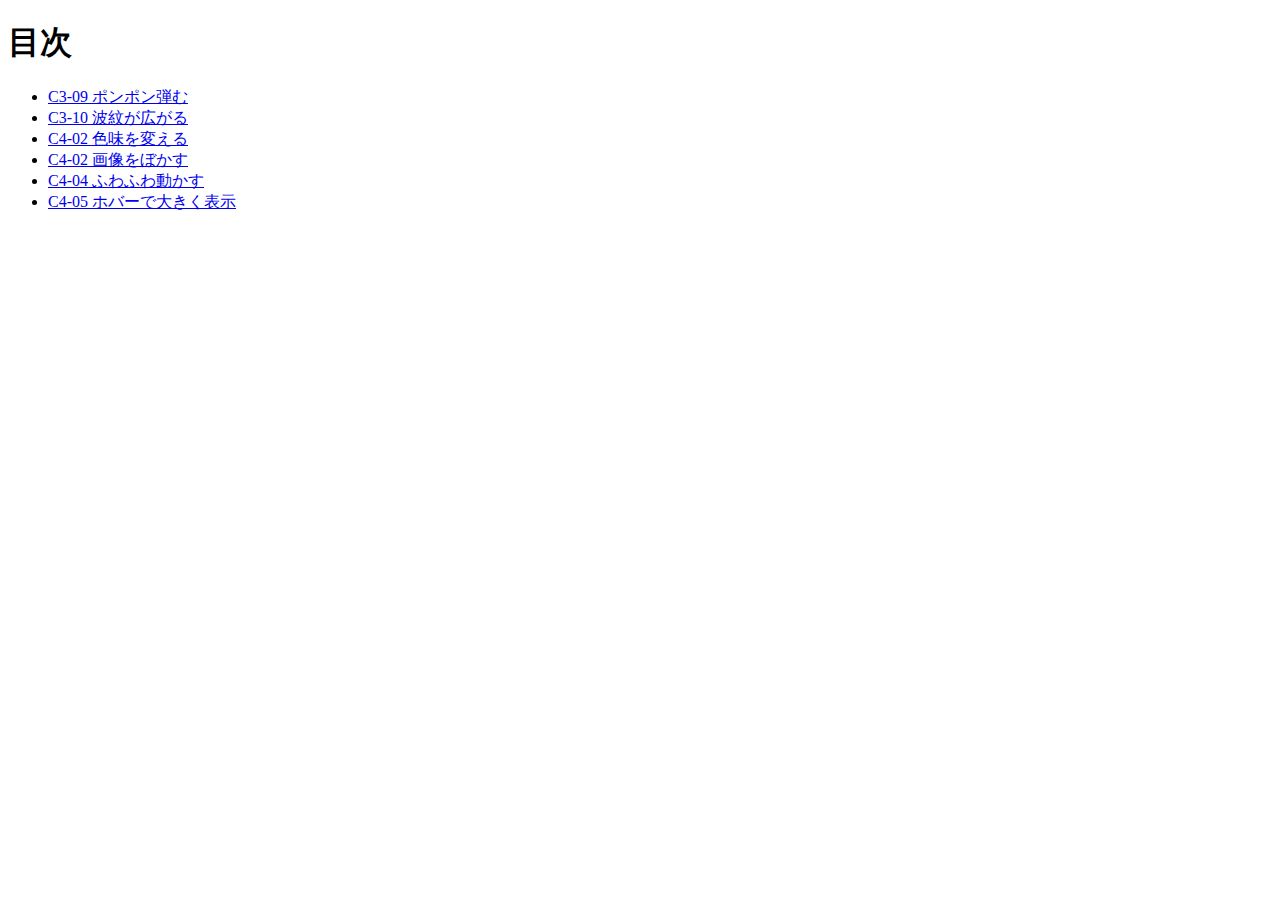
<file: index.html>
<!DOCTYPE html>
<html lang="">
<head>
  <meta charset="UTF-8">
  <title>20251128-js</title>
</head>
<body>
  <h1>目次</h1>
  <ul>
    <li><a href="C3-09/index.html">C3-09 ポンポン弾む</a></li>
    <li><a href="C3-10/index.html">C3-10 波紋が広がる</a></li>
    <li><a href="C4-02/index.html">C4-02 色味を変える</a></li>
    <li><a href="C4-03/index.html">C4-02 画像をぼかす</a></li>
    <li><a href="C4-04/index.html">C4-04 ふわふわ動かす</a></li>
     <li><a href="C4-05/index.html">C4-05 ホバーで大きく表示</a></li>
  </ul>
</body>
</html>
</file>
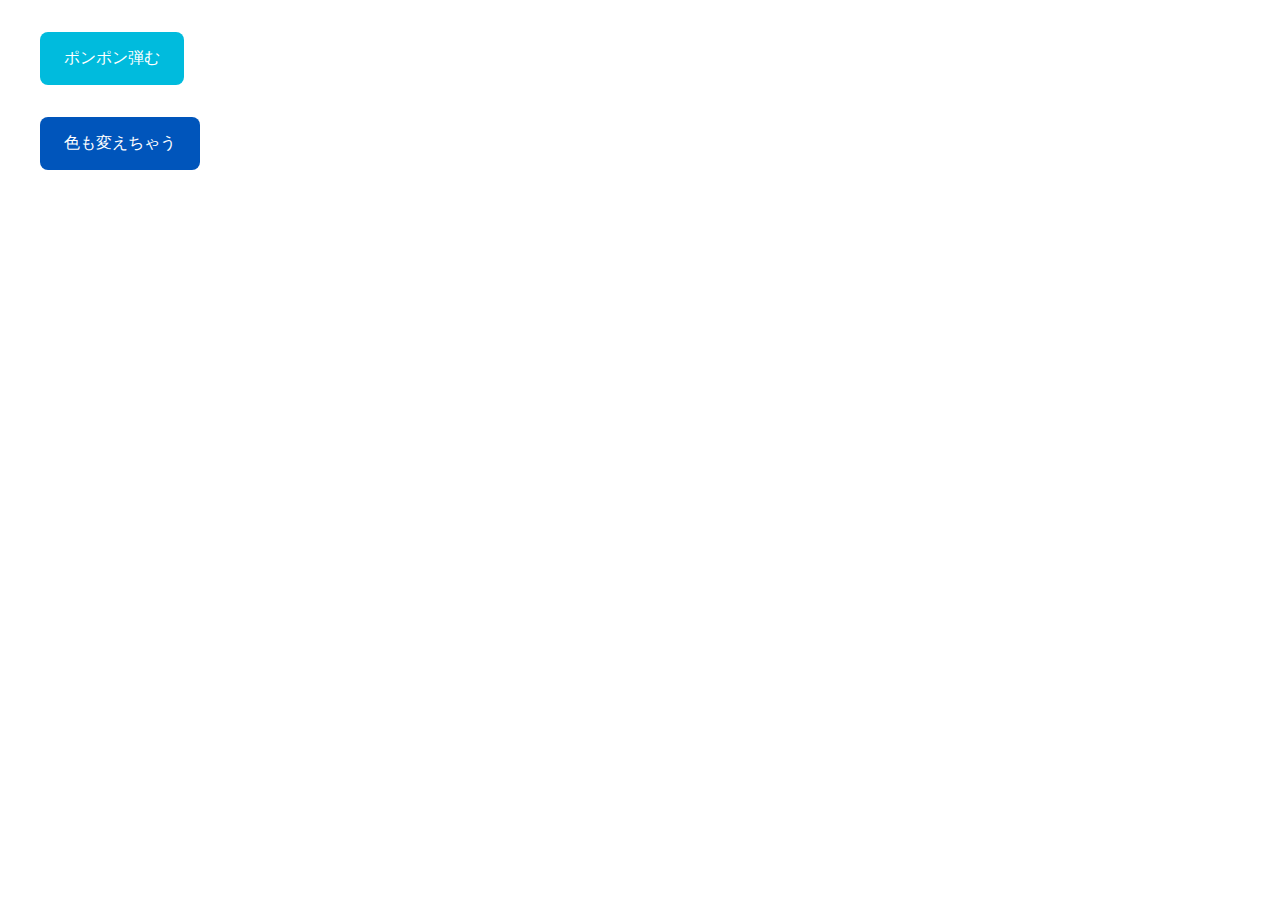
<file: C3-09/index.html>
<!DOCTYPE html>
<html lang="ja">
<head>
  <meta charset="UTF-8">
  <title>C</title>
  <link rel="stylesheet" href="style.css">
</head>
<body>
  <button class="btn-bounce">ポンポン弾む</button>

<button class="btn-click-bounce">色も変えちゃう</button>
  <script src="script.js"></script>
</body>
</html>
</file>
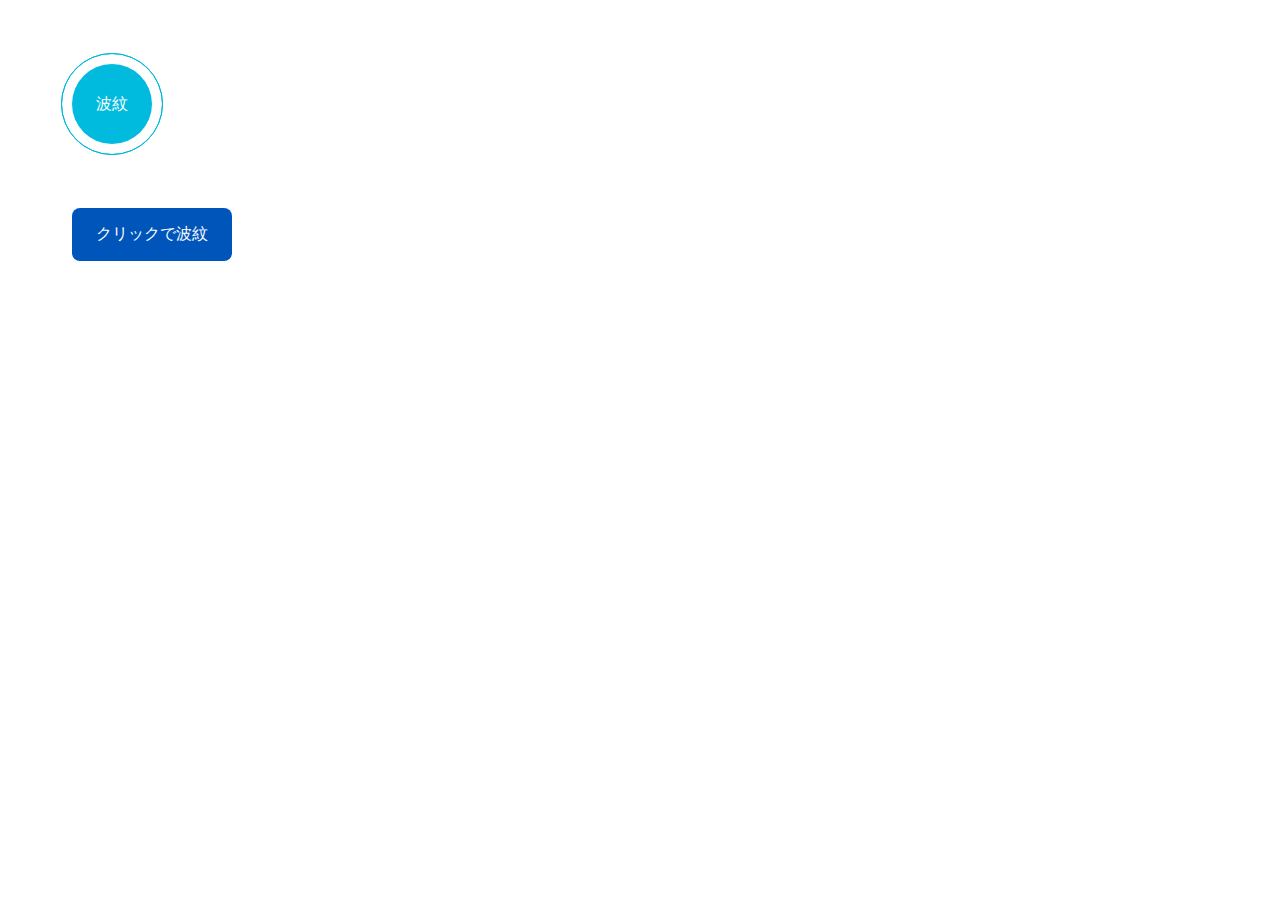
<file: C3-10/index.html>
<!DOCTYPE html>
<html lang="ja">
<head>
  <meta charset="UTF-8">
  <title>C</title>
  <link rel="stylesheet" href="style.css">
</head>
<body>
  <button class="btn-ripple">波紋</button>

<button class="btn-click-ripple">クリックで波紋</button>
  <script src="script.js"></script>
</body>
</html>
</file>
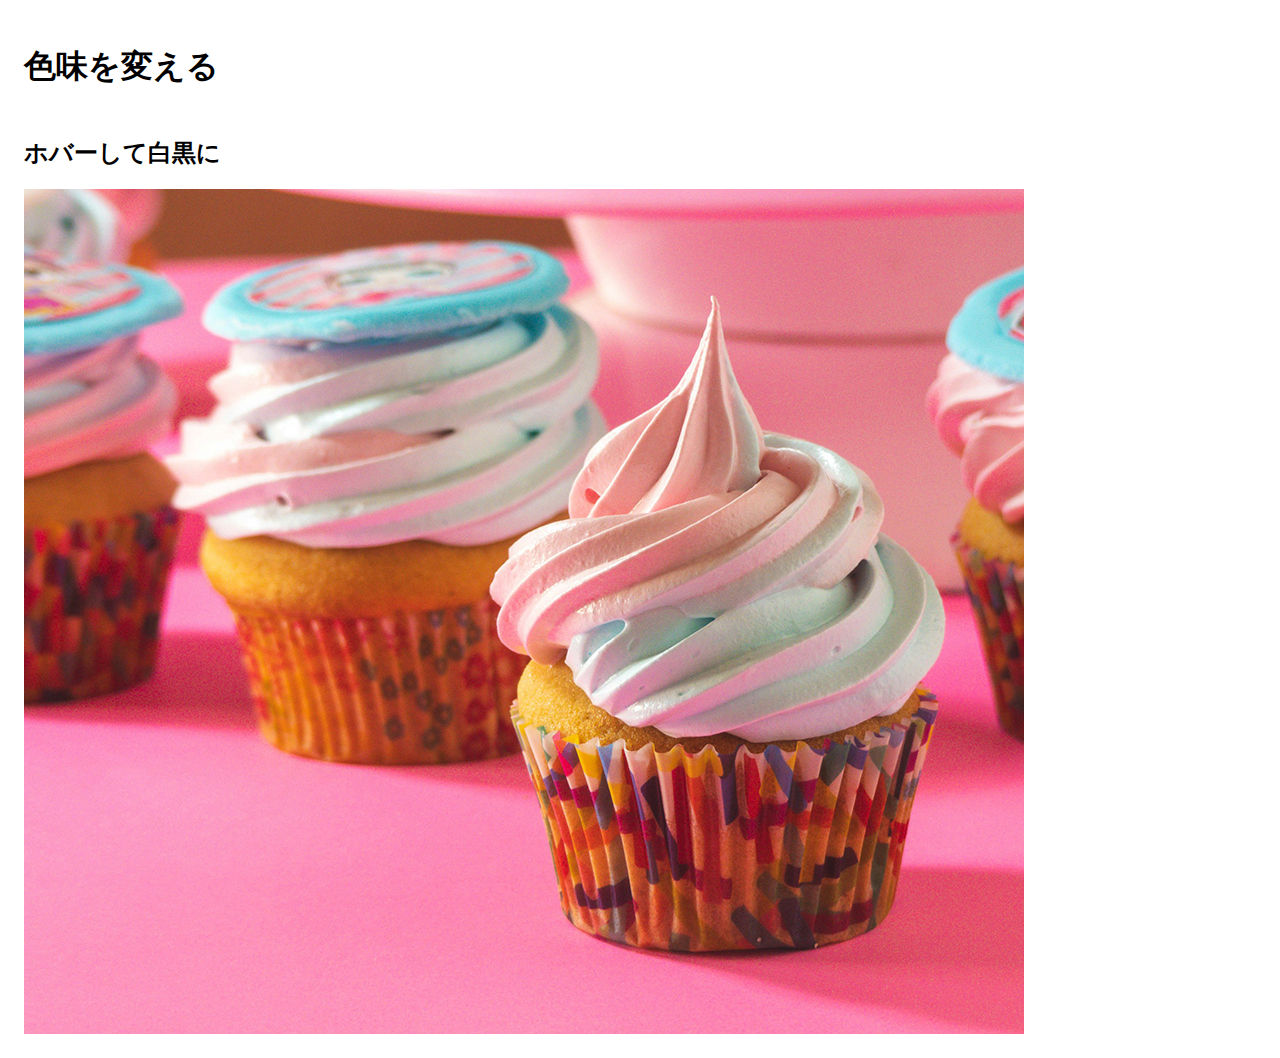
<file: C4-02/index.html>
<!DOCTYPE html>
<html lang="ja">
<head>
  <meta charset="UTF-8">
  <title>C</title>
  <link rel="stylesheet" href="style.css">
</head>
<body>
  <h1>色味を変える</h1>
<h2>ホバーして白黒に</h2>
<img  src="images/cake1.jpg" alt=''>


</body>
</html>
</file>
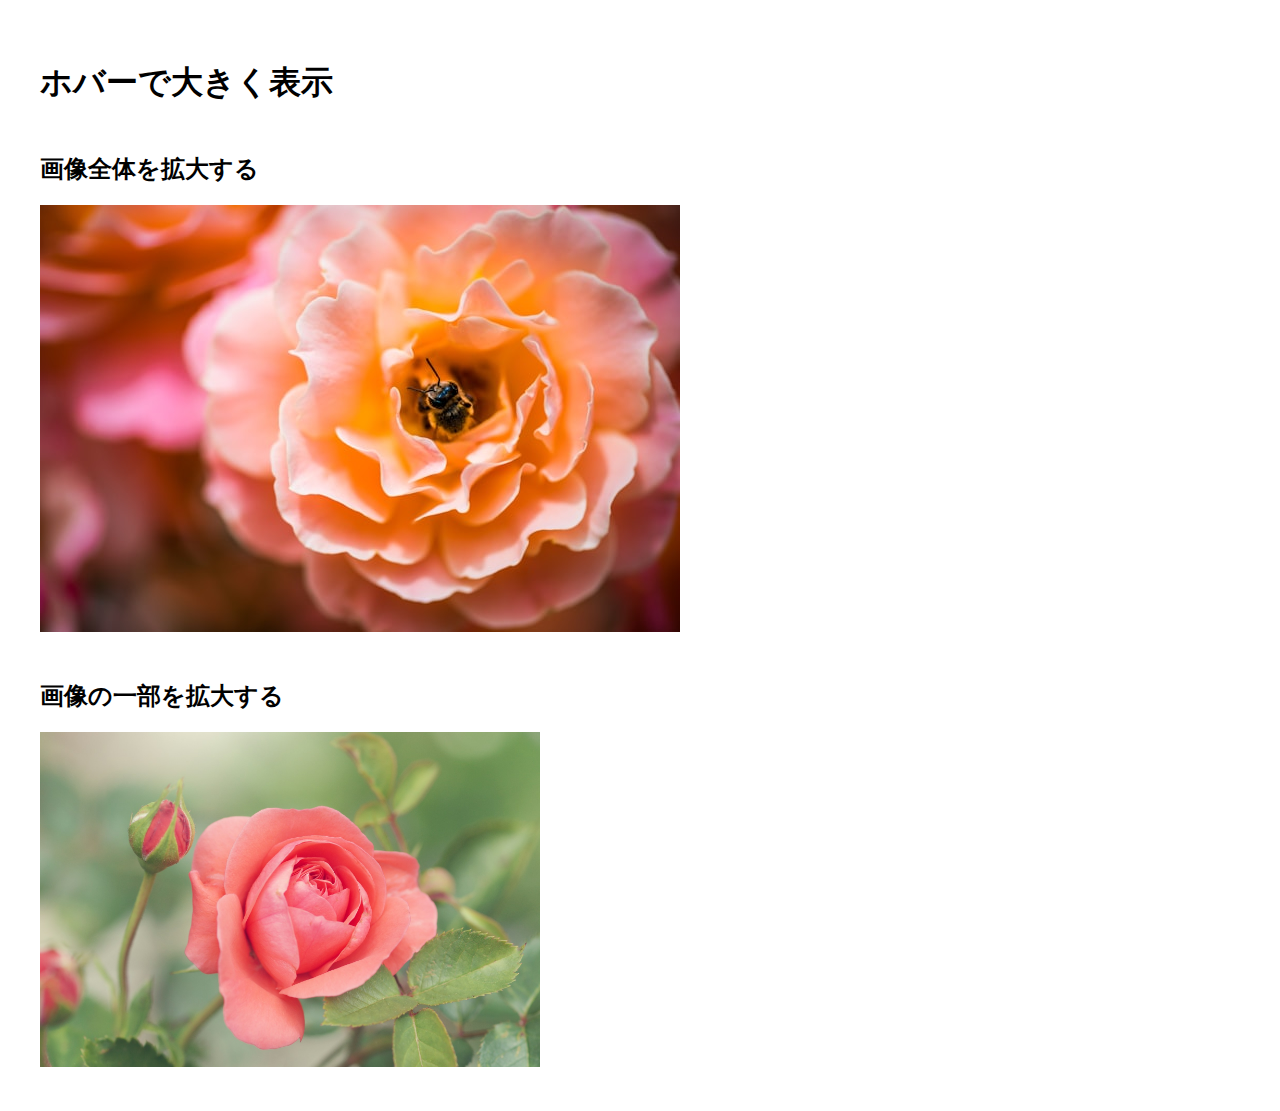
<file: C4-05/index.html>
<!DOCTYPE html>
<html lang="ja">
<head>
  <meta charset="UTF-8">
  <title>C</title>
  <link rel="stylesheet" href="style.css">
</head>
<body>
<h1>ホバーで大きく表示</h1>
<h2>画像全体を拡大する</h2>
<img class="img-zoom" src='images/flower1.jpg' alt=''>

<h2>画像の一部を拡大する</h2>
<div class="img-container">
  <img class="img-base" src="images/flower2.jpg" alt="">
  <div class="img-magnifier">
    <img src="images/flower2.jpg" alt="">
  </div>
</div>
  <script src="script.js"></script>
</body>
</html>
</file>
<file: C3-09/style.css>
@charset "utf-8";

button {
  display: block;
  margin: 2rem;
}

/* ポンポン弾む */
.btn-bounce {
  padding: 1rem 1.5rem;
  border: 0;
  font-size: 1rem;
  cursor: pointer;
  border-radius: 8px;
  color: #fff;
  background-color: #0bd;
}
.btn-bounce:hover {
  animation: bounce 1s infinite ease-in-out;
}
@keyframes bounce {
  0%, 100% {
    translate: 0;
  }
  50% {
    translate: 0 -10px;
  }
}

/* ポンポン弾んで、色も変えちゃう */
.btn-click-bounce {
  padding: 1rem 1.5rem;
  border: 0;
  font-size: 1rem;
  cursor: pointer;
  border-radius: 8px;
  color: #fff;
  background-color: #05b;
}
</file>
<file: C3-10/style.css>
@charset "utf-8";

button {
  display: block;
  margin: 4rem;
}

/* ふわふわ波紋 */
.btn-ripple {
  position: relative;
  padding: 1rem;
  border: 0;
  font-size: 1rem;
  width: 80px;
  height: 80px;
  cursor: pointer;
  border-radius: 50%;
  color: #fff;
  background-color: #0bd;
}
.btn-ripple::after,
.btn-ripple::before {
  content: '';
  position: absolute;
  top: 50%;
  left: 50%;
  translate: -50% -50%;
  border: 1px solid #0bd;
  width: 100px;
  height: 100px;
  border-radius: 50%;
  animation: ripple-animation 2s linear infinite;
}
.btn-ripple::after {
  animation-delay: .6s; 
}
/* 波紋のアニメーション */
@keyframes ripple-animation {
  0% {
    scale: .6;
  }
  100% {
    scale: 1.2;
    opacity: 0;
  }
}

/* クリックで波紋 */
.btn-click-ripple {
  position: relative;
  padding: 1rem 1.5rem;
  border: 0;
  font-size: 1rem;
  cursor: pointer;
  border-radius: 8px;
  color: #fff;
  background-color: #05b;
  overflow: hidden;
}
.ripple {
  position: absolute;
  border-radius: 50%;
  scale: 0;
  animation: ripple .6s linear;
  background: rgba(255, 255, 255, .6);
}
@keyframes ripple {
  to {
    scale: 4;
    opacity: 0;
  }
}
</file>
<file: C4-02/style.css>
@charset "utf-8";

.img-grayscale {
  transition: .4s;
}
.img-grayscale:hover {
  filter: grayscale(1);
}

/* ダークモードで彩度を落とす */
@media (prefers-color-scheme: dark) {
  body {
    background: #000;
    color: #999;
  }
  .img-darkmode {
    filter: saturate(80%) brightness(60%);
  }
}

/* 基本スタイル */
body {
  padding: 1rem;
}
img {
  display: block;
}
h2 {
  margin-top: 3rem;
}
</file>
<file: C4-05/style.css>
@charset "utf-8";


/* 画像全体を拡大する */
.img-zoom {
  transition: .4s;
}
.img-zoom:hover {
  scale: 1.1;
}

/* 画像の一部を拡大する */
.img-container {
  position: relative;
  display: inline-block;
}
.img-base {
  width: 500px;
  height: auto;
}
.img-magnifier {
  position: absolute;
  border: 2px solid #000;
  border-radius: 50%;
  width: 150px;
  height: 150px;
  overflow: hidden;
  pointer-events: none;
  display: none;
}
.img-magnifier img {
  position: absolute;
  width: 1000px; /* 拡大用の画像サイズ */
  height: auto;
  transform-origin: top left;
}

/* 基本スタイル */
body {
  padding: 2rem;
}
img {
  display: block;
}
h2 {
  margin-top: 3rem;
}
</file>
